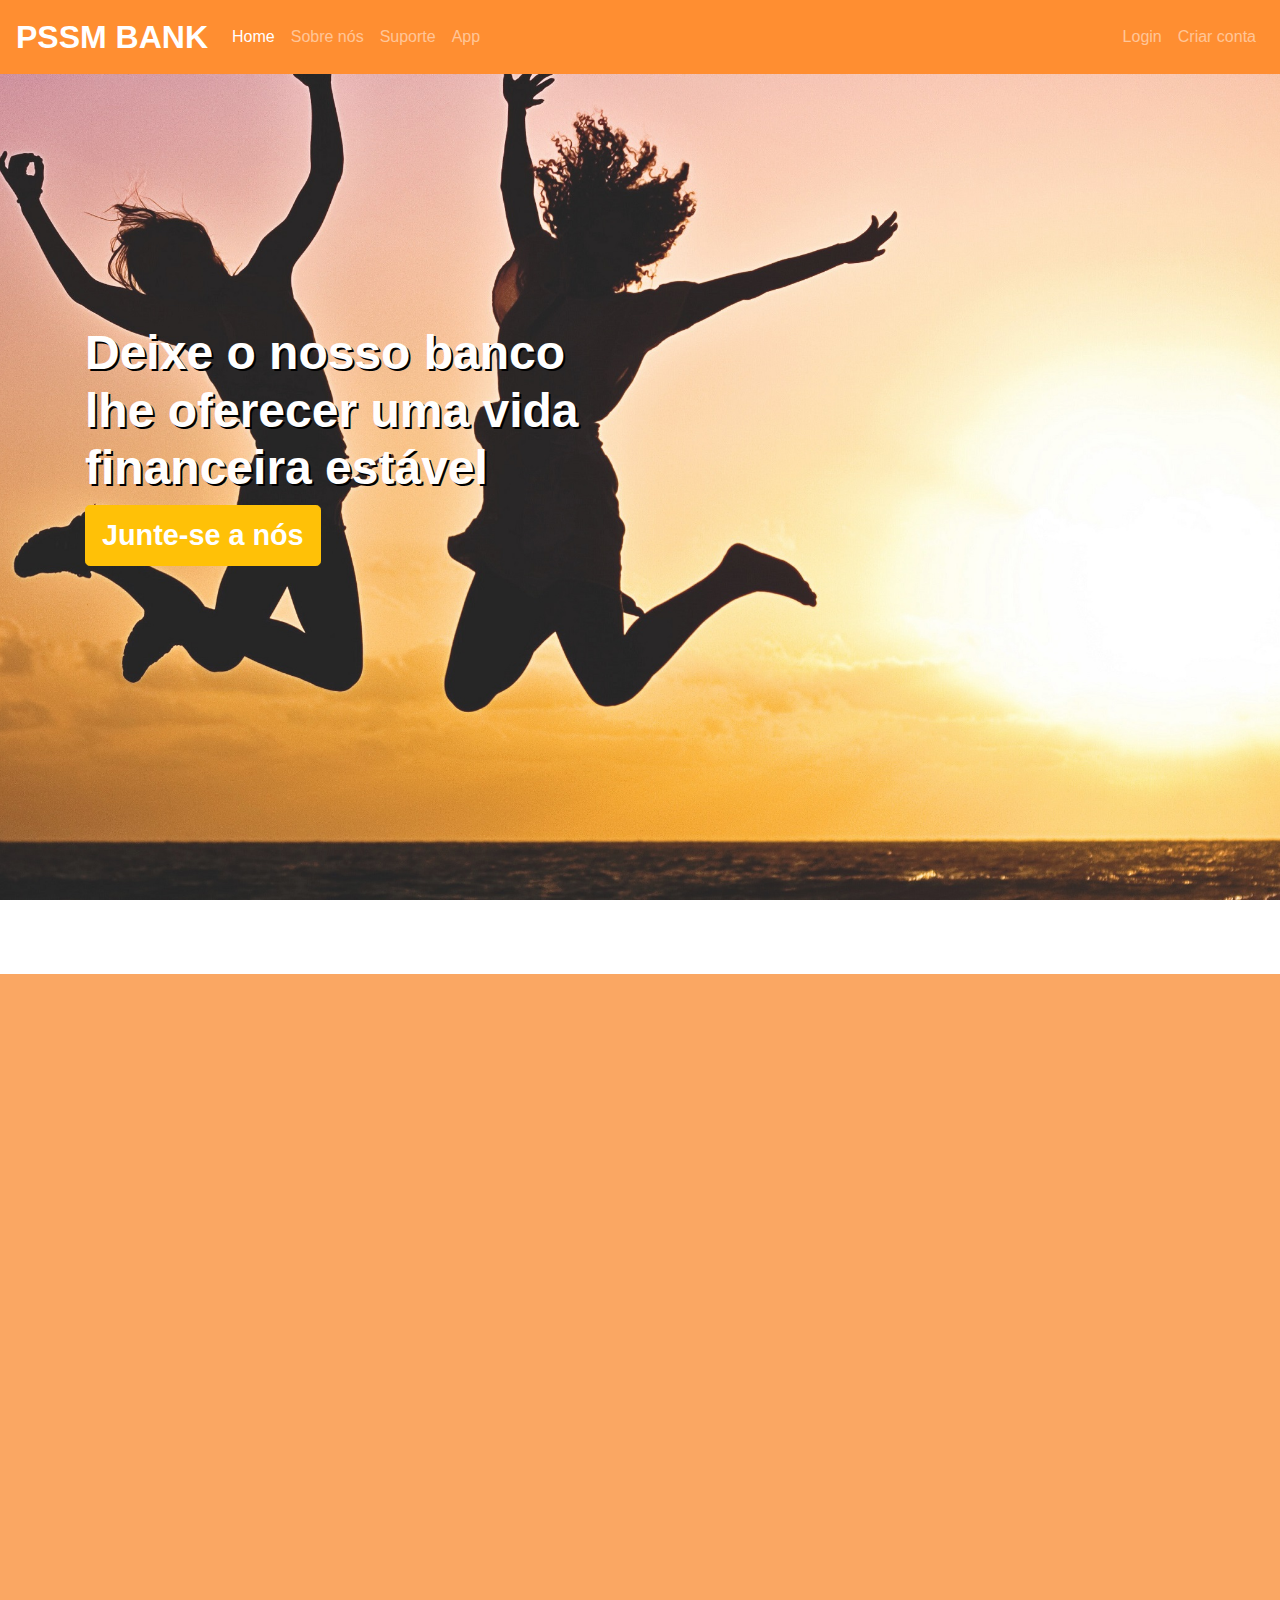
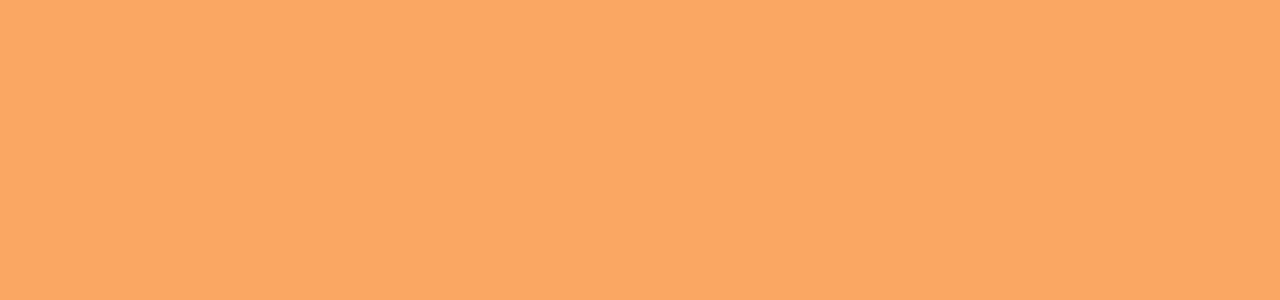
<file: BancoSQL/index.html>
<!DOCTYPE html>
<html lang="en">

<head>
    <meta charset="UTF-8">
    <meta name="viewport" content="width=device-width, initial-scale=1.0">
    <meta http-equiv="X-UA-Compatible" content="ie=edge">
    <title>Banco</title>
    <link rel="stylesheet" href="https://stackpath.bootstrapcdn.com/bootstrap/4.3.1/css/bootstrap.min.css" integrity="sha384-ggOyR0iXCbMQv3Xipma34MD+dH/1fQ784/j6cY/iJTQUOhcWr7x9JvoRxT2MZw1T" crossorigin="anonymous">
    <link rel="stylesheet" type="text/css" href="assets/css/style.css" />
    <link rel="icon" href="assets/img/favicon.png" type="image/x-icon" />
</head>

<body>
    <nav class="navbar navbar-expand-lg navbar-dark sticky-top" style="background-color: #ff8e31;">
        <a href="" class="navbar-brand">PSSM Bank</a>
        <button class="navbar-toggler" data-toggle="collapse" data-target="#navbarMenu">
                    <span class="navbar-toggler-icon"></span>
                </button>
        <div class="navbar-collapse collapse" id="navbarMenu">

            <ul class="nav navbar-nav">
                <li class="nav-item">
                    <a class="nav-link active" href="index.html">Home</a>
                </li>
                <li class="nav-item">
                    <a class="nav-link" href="about.html">Sobre nós</a>
                </li>
                <li class="nav-item">
                    <a class="nav-link" href="suport.html">Suporte</a>
                </li>
                <li class="nav-item">
                    <a class="nav-link" href="app.html">App</a>
                </li>
            </ul>
            <ul class="nav navbar-nav ml-auto">
                <li class="nav-item">
                    <a class="nav-link" href="login.php">Login</a>
                </li>
                <li class="nav-item">
                    <a class="nav-link" href="cadastrar.php">Criar conta</a>
                </li>
    </nav>
    <div class="container-fluid">
        <section class="banner">
            <div class="container">
                <div class="row">
                    <div class="col-sm-6">
                        <h1>Deixe o nosso banco lhe oferecer uma vida financeira estável</h1>
                        <button class="btn btn-warning btn-lg botao"><a href="cadastrar.php">Junte-se a nós</a></button>
                    </div>
                    <div class="col-sm-6"></div>
                </div>
            </div>
        </section>
        <section class="banner2">
            <div class="container">
                <div class="row">
                    <div class="col-sm-6">
                        <h1 data-aos="zoom-in-right" data-aos-duration="2000">Com nosso aplicativo, o banco fica na palma de sua não</h1>
                        <button data-aos="zoom-in-right" data-aos-duration="2000" type="button" class="btn btn-warning btn-lg botao ">Download <i class="fa fa-android"></i> <i class="fa fa-apple"></i> <i class="fa fa-windows"></i></button>

                    </div>
                    <div class="col-sm-6">
                        <img data-aos="zoom-in-left" data-aos-duration="2000" src="assets/img/index/celular.png" class=" img-fluid" alt="">
                    </div>
                </div>
            </div>
        </section>
    </div>
    <script src="https://code.jquery.com/jquery-3.3.1.slim.min.js " integrity="sha384-q8i/X+965DzO0rT7abK41JStQIAqVgRVzpbzo5smXKp4YfRvH+8abtTE1Pi6jizo " crossorigin="anonymous "></script>
    <script src="https://cdnjs.cloudflare.com/ajax/libs/popper.js/1.14.7/umd/popper.min.js " integrity="sha384-UO2eT0CpHqdSJQ6hJty5KVphtPhzWj9WO1clHTMGa3JDZwrnQq4sF86dIHNDz0W1 " crossorigin="anonymous "></script>
    <link rel="stylesheet" href="https://cdnjs.cloudflare.com/ajax/libs/font-awesome/4.7.0/css/font-awesome.min.css">
    <link href="https://unpkg.com/aos@2.3.1/dist/aos.css" rel="stylesheet">
    <script src="https://unpkg.com/aos@2.3.1/dist/aos.js"></script>
    <script>
        AOS.init();
    </script>
    <script src="https://stackpath.bootstrapcdn.com/bootstrap/4.3.1/js/bootstrap.min.js " integrity="sha384-JjSmVgyd0p3pXB1rRibZUAYoIIy6OrQ6VrjIEaFf/nJGzIxFDsf4x0xIM+B07jRM " crossorigin="anonymous "></script>
</body>

</html>
</file>
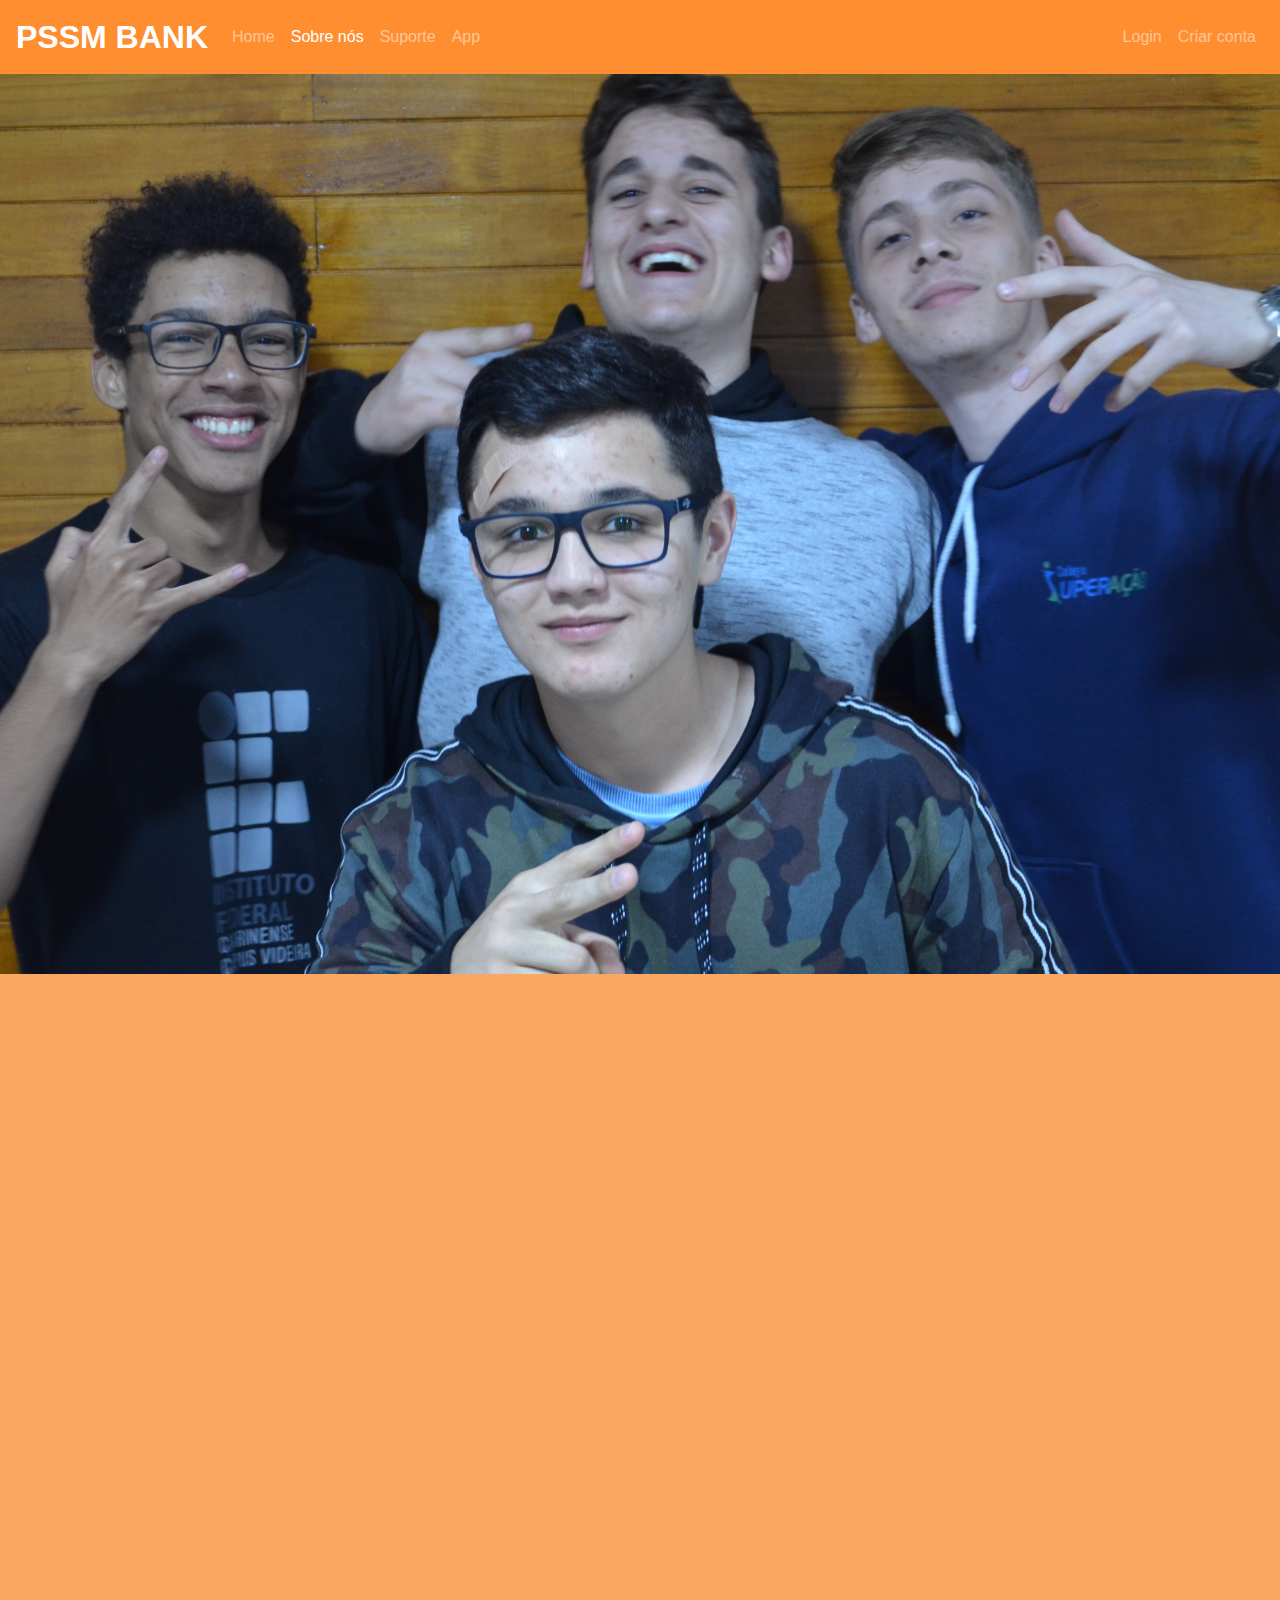
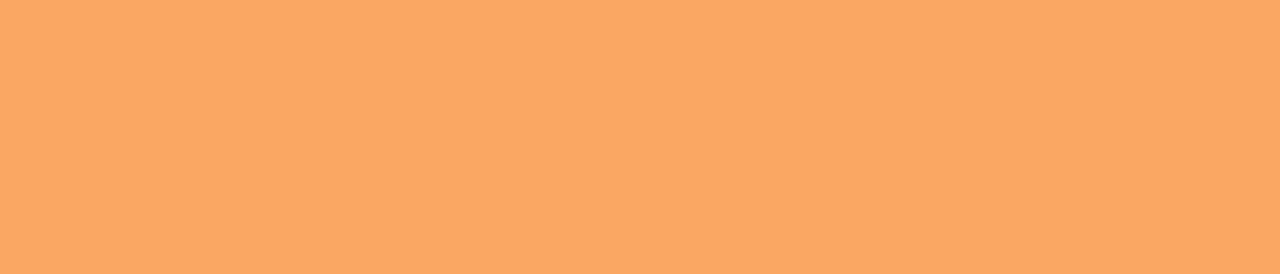
<file: BancoSQL/about.html>
<!DOCTYPE html>
<html lang="en">

<head>
    <meta charset="UTF-8">
    <meta name="viewport" content="width=device-width, initial-scale=1.0">
    <meta http-equiv="X-UA-Compatible" content="ie=edge">
    <title>Sobre nós</title>
    <link rel="stylesheet" href="https://stackpath.bootstrapcdn.com/bootstrap/4.3.1/css/bootstrap.min.css" integrity="sha384-ggOyR0iXCbMQv3Xipma34MD+dH/1fQ784/j6cY/iJTQUOhcWr7x9JvoRxT2MZw1T" crossorigin="anonymous">
    <link rel="stylesheet" type="text/css" href="assets/css/about.css" />
    <link rel="icon" href="assets/img/favicon.png" type="image/x-icon" />
</head>

<body>
    <nav class="navbar navbar-expand-lg navbar-dark sticky-top" style="background-color: #ff8e31;">
        <a href="index.html" class="navbar-brand">PSSM Bank</a>
        <button class="navbar-toggler" data-toggle="collapse" data-target="#navbarMenu">
                    <span class="navbar-toggler-icon"></span>
                </button>
        <div class="navbar-collapse collapse" id="navbarMenu">

            <ul class="nav navbar-nav">
                <li class="nav-item">
                    <a class="nav-link " href="index.html">Home</a>
                </li>
                <li class="nav-item">
                    <a class="nav-link active" href="about.html">Sobre nós</a>
                </li>
                <li class="nav-item">
                    <a class="nav-link" href="suport.html">Suporte</a>
                </li>
                <li class="nav-item">
                    <a class="nav-link" href="app.html">App</a>
                </li>
            </ul>
            <ul class="nav navbar-nav ml-auto">
                <li class="nav-item">
                    <a class="nav-link" href="login.php">Login</a>
                </li>
                <li class="nav-item">
                    <a class="nav-link" href="cadastrar.php">Criar conta</a>
                </li>
    </nav>
    
    <div class="container-fluid">
        <section class="banner">
            <div class="container">
                <div class="row">
                    <div class="col-sm-6">
                    
                    </div>
                    <div class="col-sm-6"></div>
                </div>
            </div>
        </section>
        <section class="banner2">
            <div class="container">
                <div class="row justify-content-center align-items-center">
                    <div class="col col-sm-8 ">
                        <h1 data-aos="zoom-in-right" data-aos-duration="2000">Sobre nós <i class="fa fa-users"></i></h1>
                        <p data-aos="zoom-in-right" data-aos-duration="2000">Somos um grupo de estudantes do 2° ano do Ensino Médio Integrado com o Curso de Informática, estudamos no IFC Campus Videira e adoramos programar. </p>

                    </div>
                   
                </div>
            </div>
        </section>
    </div>
    <script src="https://code.jquery.com/jquery-3.3.1.slim.min.js " integrity="sha384-q8i/X+965DzO0rT7abK41JStQIAqVgRVzpbzo5smXKp4YfRvH+8abtTE1Pi6jizo " crossorigin="anonymous "></script>
    <script src="https://cdnjs.cloudflare.com/ajax/libs/popper.js/1.14.7/umd/popper.min.js " integrity="sha384-UO2eT0CpHqdSJQ6hJty5KVphtPhzWj9WO1clHTMGa3JDZwrnQq4sF86dIHNDz0W1 " crossorigin="anonymous "></script>
    <link rel="stylesheet" href="https://cdnjs.cloudflare.com/ajax/libs/font-awesome/4.7.0/css/font-awesome.min.css">
    <link href="https://unpkg.com/aos@2.3.1/dist/aos.css" rel="stylesheet">
    <script src="https://unpkg.com/aos@2.3.1/dist/aos.js"></script>
    <script>
        AOS.init();
    </script>
    <script src="https://stackpath.bootstrapcdn.com/bootstrap/4.3.1/js/bootstrap.min.js " integrity="sha384-JjSmVgyd0p3pXB1rRibZUAYoIIy6OrQ6VrjIEaFf/nJGzIxFDsf4x0xIM+B07jRM " crossorigin="anonymous "></script>
</body>

</html>
</file>
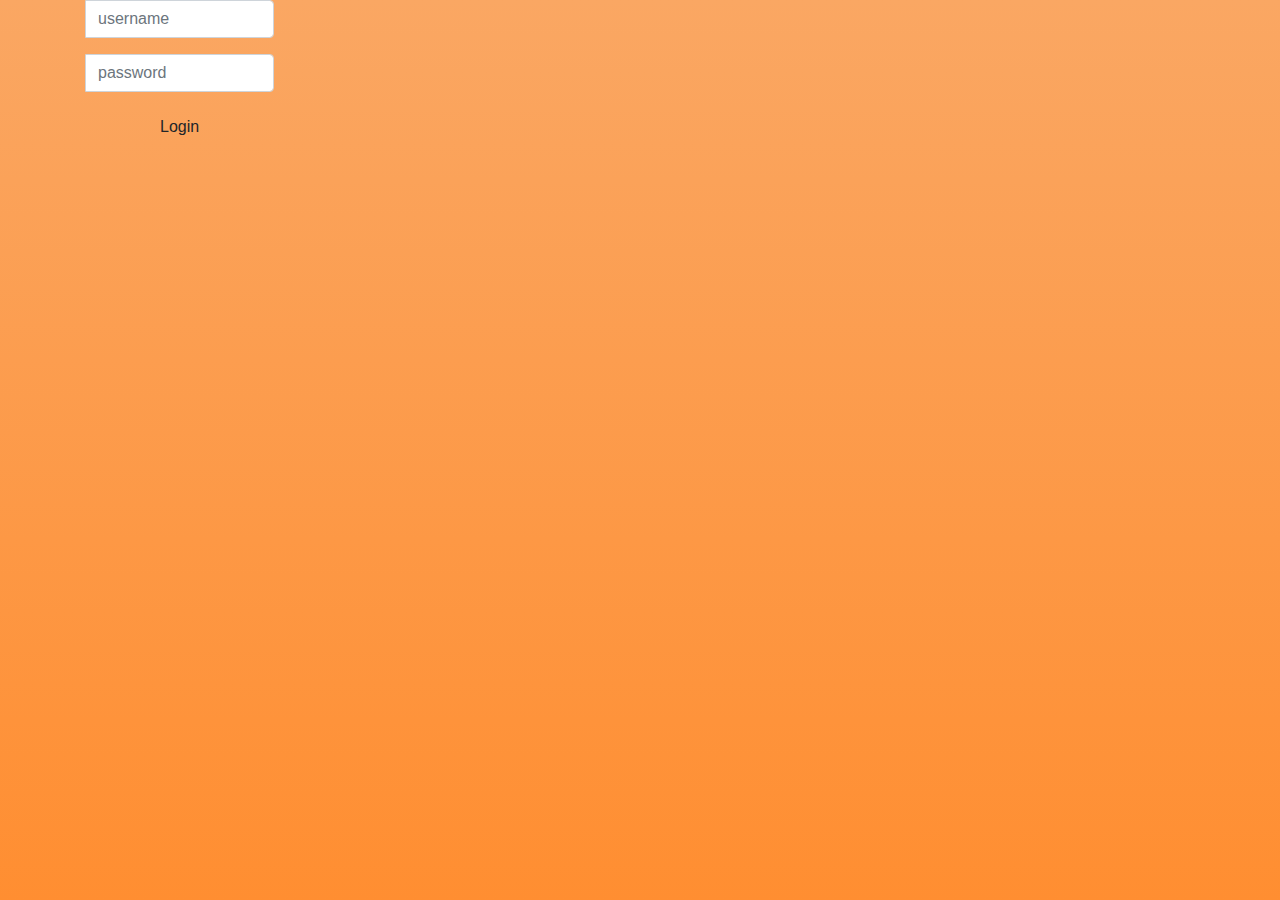
<file: BancoSQL/cadastrar.html>
<!DOCTYPE html>
<html lang="en">

<head>
    <meta charset="UTF-8">
    <meta name="viewport" content="width=device-width, initial-scale=1.0">
    <meta http-equiv="X-UA-Compatible" content="ie=edge">
    <title>Banco</title>
    <link rel="stylesheet" href="https://stackpath.bootstrapcdn.com/bootstrap/4.3.1/css/bootstrap.min.css" integrity="sha384-ggOyR0iXCbMQv3Xipma34MD+dH/1fQ784/j6cY/iJTQUOhcWr7x9JvoRxT2MZw1T" crossorigin="anonymous">
    <link rel="stylesheet" type="text/css" href="assets/css/form.css" />
    <link rel="icon" href="assets/img/favicon.png" type="image/x-icon" />
</head>

<body>
    <div class="container">
        <div class="row">
            <div class="Absolute-Center is-Responsive">
                <div id="logo-container"></div>
                <div class="col-sm-12 col-md-10 col-md-offset-1">
                    <form action="" id="loginForm">
                        <div class="form-group input-group">
                            <span class="input-group-addon"><i class="glyphicon glyphicon-user"></i></span>
                            <input class="form-control" type="text" name='username' placeholder="username" />
                        </div>
                        <div class="form-group input-group">
                            <span class="input-group-addon"><i class="glyphicon glyphicon-lock"></i></span>
                            <input class="form-control" type="password" name='password' placeholder="password" />
                        </div>

                        <div class="form-group">
                            <button type="button" class="btn btn-def btn-block">Login</button>
                        </div>

                    </form>
                </div>
            </div>
        </div>
    </div>
    <script src="https://code.jquery.com/jquery-3.3.1.slim.min.js " integrity="sha384-q8i/X+965DzO0rT7abK41JStQIAqVgRVzpbzo5smXKp4YfRvH+8abtTE1Pi6jizo " crossorigin="anonymous "></script>
    <script src="https://cdnjs.cloudflare.com/ajax/libs/popper.js/1.14.7/umd/popper.min.js " integrity="sha384-UO2eT0CpHqdSJQ6hJty5KVphtPhzWj9WO1clHTMGa3JDZwrnQq4sF86dIHNDz0W1 " crossorigin="anonymous "></script>
    <link rel="stylesheet" href="https://cdnjs.cloudflare.com/ajax/libs/font-awesome/4.7.0/css/font-awesome.min.css">
    <script src="https://stackpath.bootstrapcdn.com/bootstrap/4.3.1/js/bootstrap.min.js " integrity="sha384-JjSmVgyd0p3pXB1rRibZUAYoIIy6OrQ6VrjIEaFf/nJGzIxFDsf4x0xIM+B07jRM " crossorigin="anonymous "></script>
</body>

</html>
</file>
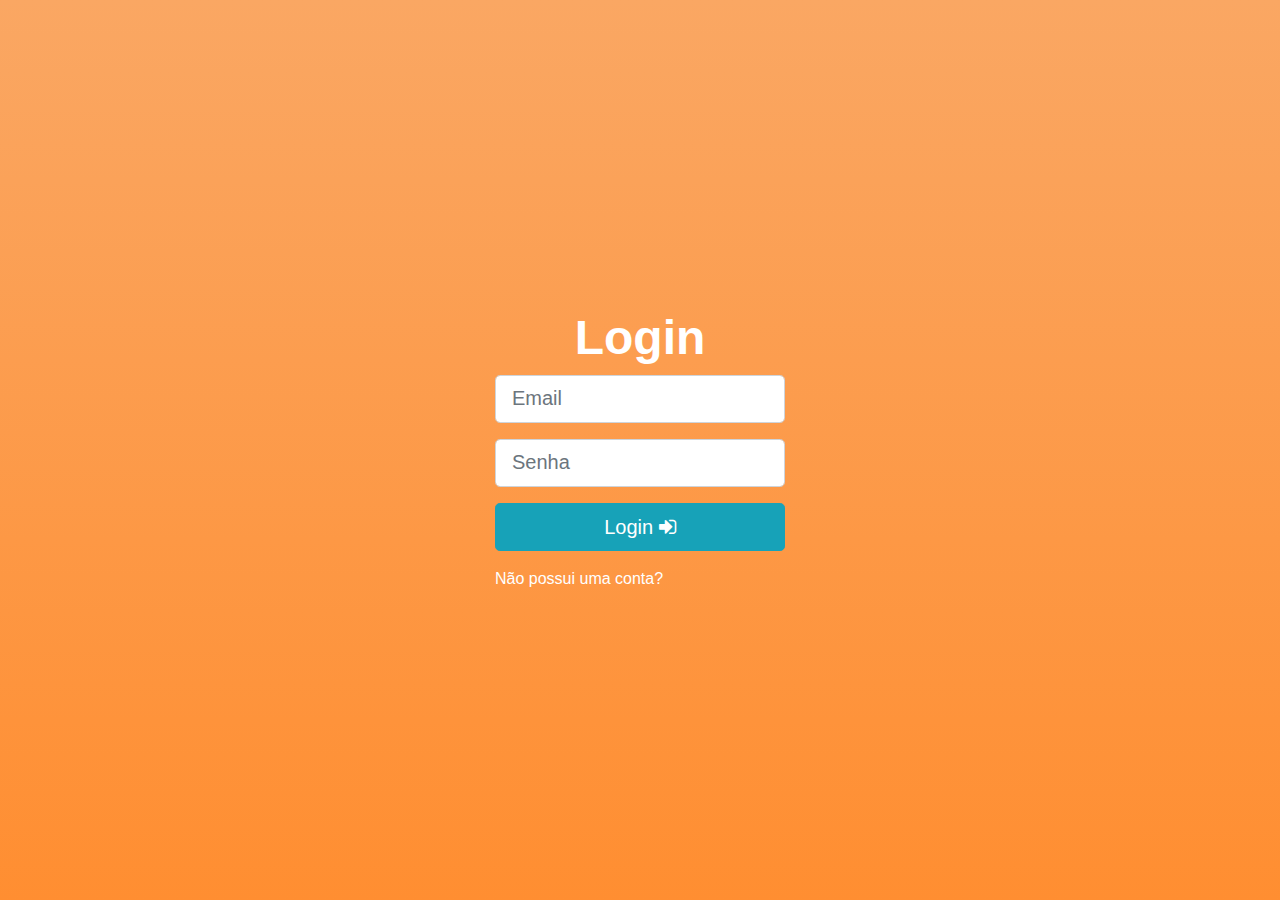
<file: BancoSQL/login.html>
<!DOCTYPE html>
<html lang="en">

<head>
    <meta charset="UTF-8">
    <meta name="viewport" content="width=device-width, initial-scale=1.0">
    <meta http-equiv="X-UA-Compatible" content="ie=edge">
    <title>Cadastrar-se</title>
    <link rel="stylesheet" href="https://stackpath.bootstrapcdn.com/bootstrap/4.3.1/css/bootstrap.min.css" integrity="sha384-ggOyR0iXCbMQv3Xipma34MD+dH/1fQ784/j6cY/iJTQUOhcWr7x9JvoRxT2MZw1T" crossorigin="anonymous">
    <link rel="stylesheet" type="text/css" href="assets/css/form.css" />
    <link rel="icon" href="assets/img/favicon.png" type="image/x-icon" />
</head>

<body>

    <div class="container-fluid h-100">

        <div class="row justify-content-center align-items-center h-100">
            <div class="col col-sm-6 col-md-6 col-lg-4 col-xl-3">

                <center>
                    <h1>Login</h1>
                </center>
                <form action="" method="POST">

                    <div class="form-group">
                        <input _ngcontent-c0="" class="form-control form-control-lg" placeholder="Email" type="text">
                    </div>


                    <div class="form-group">
                        <input class="form-control form-control-lg" placeholder="Senha" type="password">
                    </div>
                    <div class="form-group">
                        <button class="btn btn-info btn-lg btn-block">Login <i class="fa fa-sign-in"></i></button>
                    </div>
                    <a href="cadastrar.html">Não possui uma conta?</a>

                </form>
            </div>
        </div>
    </div>
    <script src="https://code.jquery.com/jquery-3.3.1.slim.min.js " integrity="sha384-q8i/X+965DzO0rT7abK41JStQIAqVgRVzpbzo5smXKp4YfRvH+8abtTE1Pi6jizo " crossorigin="anonymous "></script>
    <script src="https://cdnjs.cloudflare.com/ajax/libs/popper.js/1.14.7/umd/popper.min.js " integrity="sha384-UO2eT0CpHqdSJQ6hJty5KVphtPhzWj9WO1clHTMGa3JDZwrnQq4sF86dIHNDz0W1 " crossorigin="anonymous "></script>
    <link rel="stylesheet" href="https://cdnjs.cloudflare.com/ajax/libs/font-awesome/4.7.0/css/font-awesome.min.css">
    <script src="https://stackpath.bootstrapcdn.com/bootstrap/4.3.1/js/bootstrap.min.js " integrity="sha384-JjSmVgyd0p3pXB1rRibZUAYoIIy6OrQ6VrjIEaFf/nJGzIxFDsf4x0xIM+B07jRM " crossorigin="anonymous "></script>
</body>

</html>
</file>
<file: BancoSQL/assets/css/style.css>
.navbar-brand {
    font-weight: 800;
    text-transform: uppercase;
    font-size: 2em;
}

.active {
    background-color: #ff8e31;
}

.banner {
    position: relative;
    background: url('../img/index/banner22.jpg');
    min-height: 100vh;
    background-attachment: fixed;
    background-position: center;
    background-repeat: no-repeat;
    background-size: cover;
    padding: 250px 0 200px;
}

.banner,
.banner2 h1 {
    color: white;
}

.banner h1 {
    text-shadow: 2px 2px black;
    font-size: 3em;
    font-weight: 800;
}

.container-fluid {
    margin: 0;
    padding: 0;
}

.banner2 {
    position: relative;
    background-color: #faa763;
    min-height: 100vh;
    background-size: cover;
    background-position: center;
    padding: 250px 0 200px;
}

.botao {
    font-size: 1.8em;
    color: #ffffff;
    font-weight: 800;
}

.botao a {
    text-decoration: none;
    color: white;
}

.botao:hover {
    background-color: #ff8e31;
    color: white;
    border: 0px;
}
</file>
<file: BancoSQL/assets/css/about.css>
.navbar-brand {
    font-weight: 800;
    text-transform: uppercase;
    font-size: 2em;
}

.active {
    background-color: #ff8e31;
}

.banner {
    position: relative;
    background: url('../img/about.JPG');
    background-attachment: fixed;
    background-position: center;
    background-repeat: no-repeat;
    background-size: cover;
    padding: 250px 0 200px;
    min-height: 100vh;
    background-position-y: 74px;
    
}
h1{
    color: white;
    font-size: 3em;
    font-weight: 800;
    text-shadow: 2px 2px black;

}
p{
    color: white;
    font-size: 1.6em;
    font-weight: 800;
    text-shadow: 1px 1px black;

}
.banner,
.banner2 h1 {
    color: white;
}

.banner h1 {
    text-shadow: 2px 2px black;
    font-size: 3em;
    font-weight: 800;
}

.container-fluid {
    margin: 0;
    padding: 0;
}

.banner2 {
    position: relative;
    background-color: #faa763;
    min-height: 100vh;
    background-size: cover;
    background-position: center;
    padding: 250px 0 200px;
}

.botao {
    font-size: 1.8em;
    color: #ffffff;
    font-weight: 800;
}

.botao a {
    text-decoration: none;
    color: white;
}

.botao:hover {
    background-color: #ff8e31;
    color: white;
    border: 0px;
}
</file>
<file: BancoSQL/assets/css/form.css>
body {
    background: #faa763;
    background-image: linear-gradient(#faa763, #ff8e31);
}

body,
html {
    height: 100%;
}

h1 {
    font-size: 3em;
    font-weight: 800;
    color: white;
}

.h2 {
    color: white;
}

a {
    text-decoration: none;
    color: white;
}
</file>
